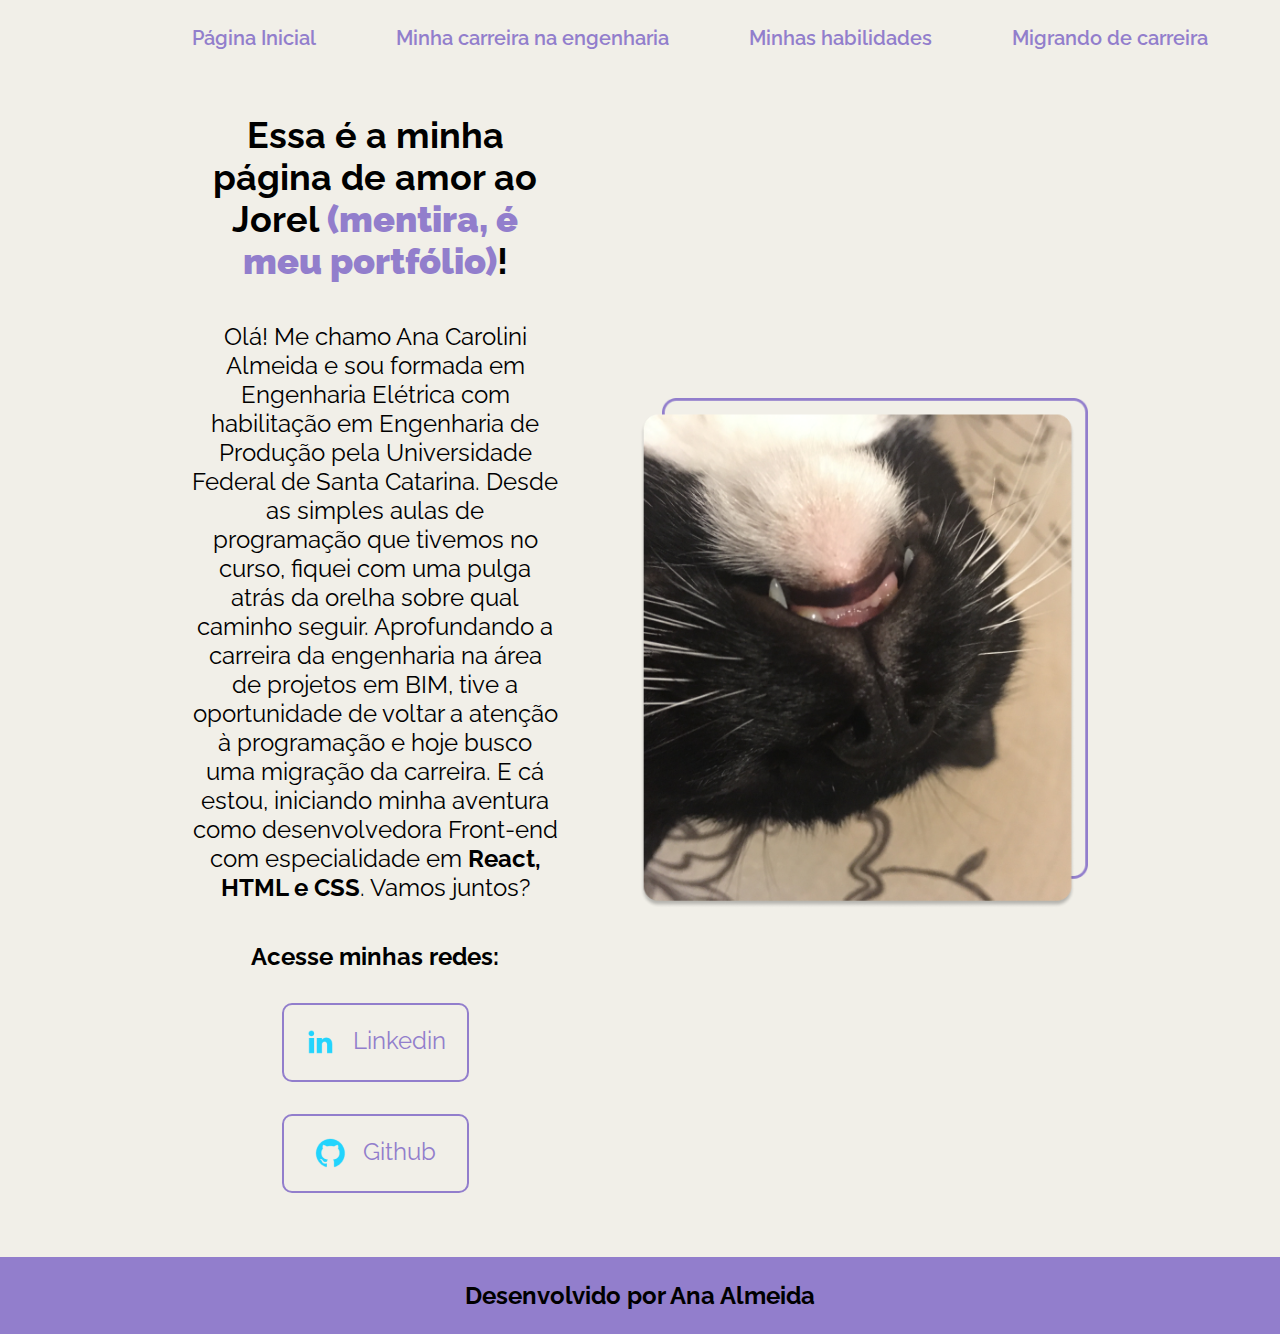
<file: index.html>
<!DOCTYPE html>
<html lang="pt-br">
<headh>
    <meta charset="UTF-8">
    <meta name="viewport" content="width=device-width, initial-scale=1.0">
    <title>Portfolio de Ana Carolini Almeida</title>
    <link rel="stylesheet" href="./styles/style.css">
</headh>

<body>
    <header class="cabecalho">
        <nav class="cabecalho__menu">
            <a class="cabecalho__menu__link" href="index.html">Página Inicial</a>
            <a class="cabecalho__menu__link" href="career.html">Minha carreira na engenharia</a>
            <a class="cabecalho__menu__link">Minhas habilidades</a>
            <a class="cabecalho__menu__link">Migrando de carreira</a>
        </nav>
    </header>
    <main class="apresentacao">
        <section class="apresentacao__conteudo">
        <h1 class="apresentacao__conteudo__titulo">Essa é a minha página de amor ao Jorel <strong class="titulo-destaque">(mentira, é meu portfólio)</strong>!</h1>
        <p class="apresentacao__conteudo__texto">Olá! Me chamo Ana Carolini Almeida e sou formada em Engenharia Elétrica com habilitação em Engenharia de Produção pela Universidade Federal de Santa Catarina. Desde as simples aulas de programação que tivemos no curso, fiquei com uma pulga atrás da orelha sobre qual caminho seguir. Aprofundando a carreira da engenharia na área de projetos em BIM, tive a oportunidade de voltar a atenção à programação e hoje busco uma migração da carreira. E cá estou, iniciando minha aventura como desenvolvedora Front-end com especialidade em <strong>React, HTML e CSS</strong>. Vamos juntos?</p>
        <div class="apresentacao__links">
            <h2 class="apresentacao__links__subtitulo"><strong>Acesse minhas redes:</strong></h2>
            <a class="apresentacao__links__navegacao" href="https://www.linkedin.com/in/anacarolinisouza/">
                <img src="./assets/linkedin.png">
                Linkedin</a>
            <a class="apresentacao__links__navegacao" href="https://github.com/anacarolinids">
                <img src="./assets/github.png">
                Github</a>
        </div>
        </section>
        <img class="apresentacao__imagem" src="./assets/Imagem.png" alt="Foto do Jorel">
    </main>
    <footer class="rodape">
        <p><strong>Desenvolvido por Ana Almeida</strong></p>
    </footer>
</body>

</html>
</file>
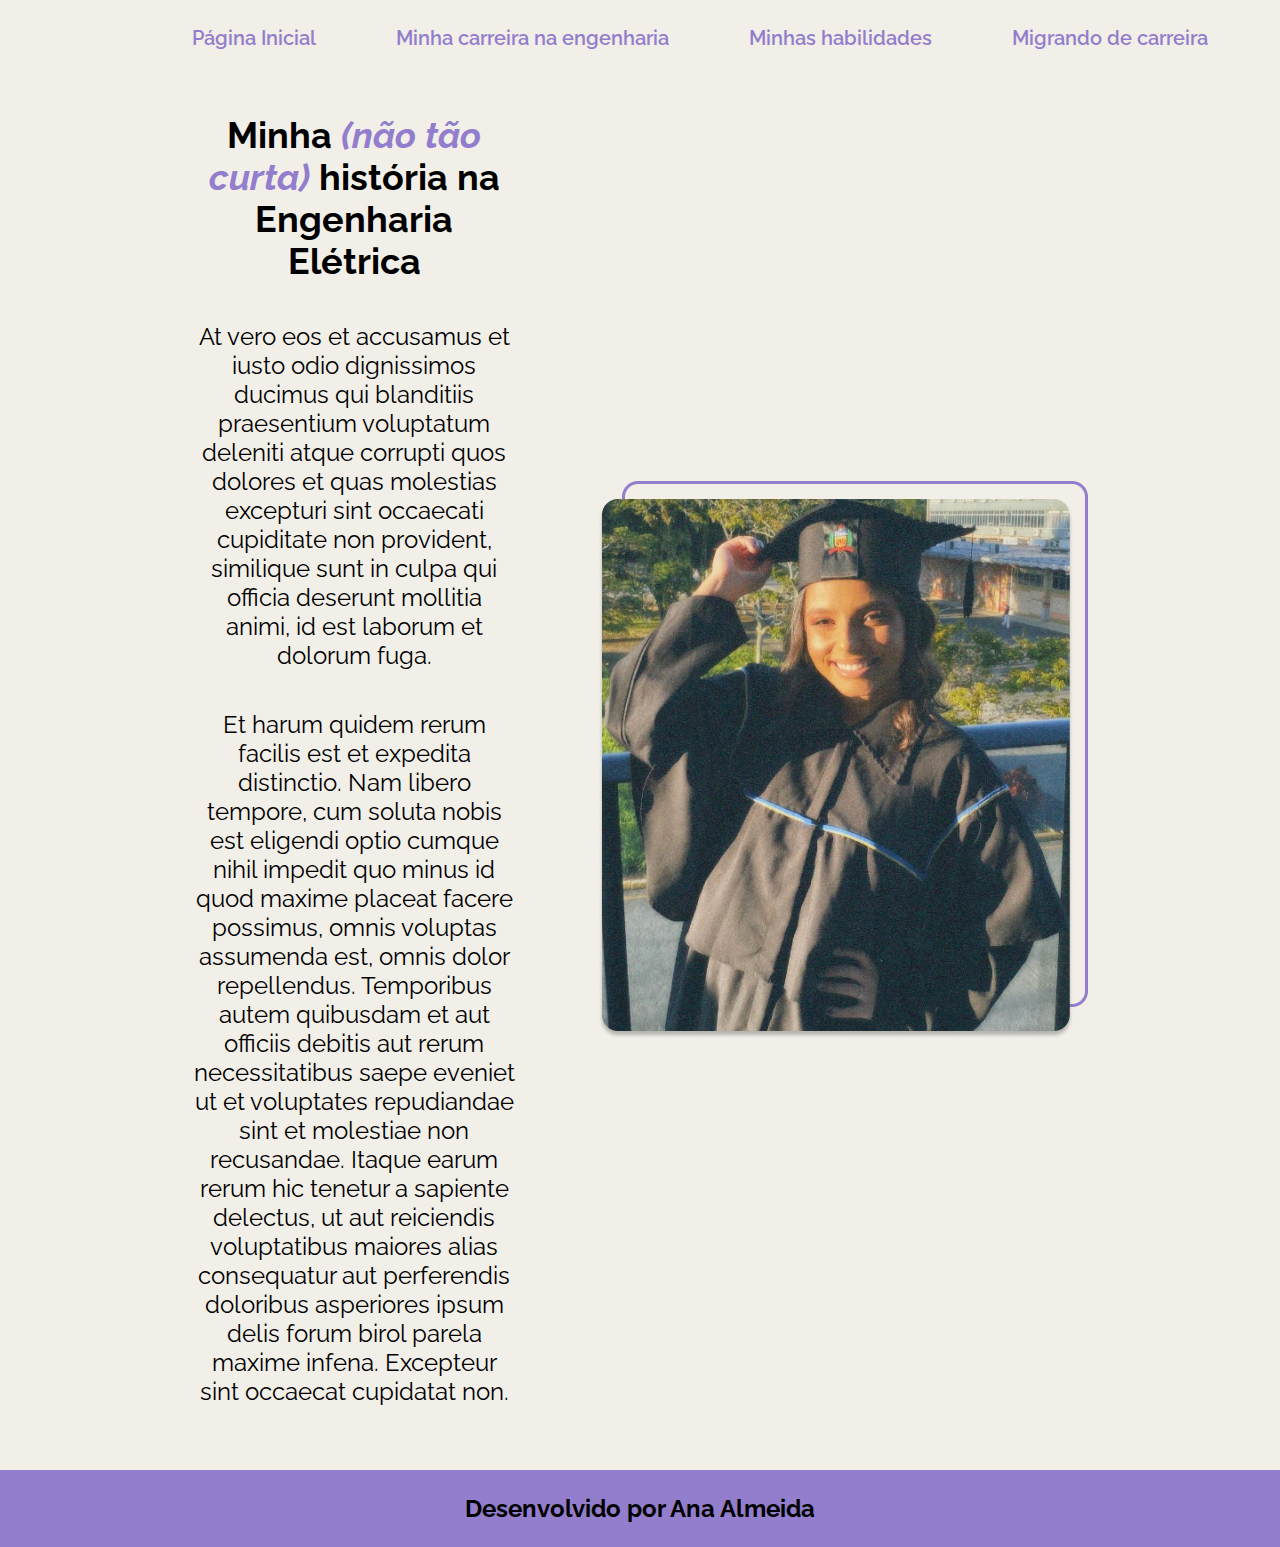
<file: career.html>
<!DOCTYPE html>
<html lang="pt-br">
<head>
    <meta charset="UTF-8">
    <meta http-equiv="X-UA-Compatible" content="IE=edge">
    <meta name="viewport" content="width=device-width, initial-scale=1.0">
    <title>Minha carreira na engenharia</title>
    <link rel="stylesheet" href="./styles/style.css">
</head>
<body>
    <header class="cabecalho">
        <nav class="cabecalho__menu">
            <a class="cabecalho__menu__link" href="index.html">Página Inicial</a>
            <a class="cabecalho__menu__link" href="career.html">Minha carreira na engenharia</a>
            <a class="cabecalho__menu__link">Minhas habilidades</a>
            <a class="cabecalho__menu__link">Migrando de carreira</a>
        </nav>
    </header>

    <main class="apresentacao">
        <section class="apresentacao__conteudo">
            <h1 class="apresentacao__conteudo__titulo">Minha <em class="titulo-destaque">(não tão curta)</em> história na Engenharia Elétrica</h1>
            <p class="apresentacao__conteudo__texto">At vero eos et accusamus et iusto odio dignissimos ducimus qui blanditiis praesentium voluptatum deleniti atque corrupti quos dolores et quas molestias excepturi sint occaecati cupiditate non provident, similique sunt in culpa qui officia deserunt mollitia animi, id est laborum et dolorum fuga.</p>
            <p class="apresentacao__conteudo__texto">Et harum quidem rerum facilis est et expedita distinctio. Nam libero tempore, cum soluta nobis est eligendi optio cumque nihil impedit quo minus id quod maxime placeat facere possimus, omnis voluptas assumenda est, omnis dolor repellendus. Temporibus autem quibusdam et aut officiis debitis aut rerum necessitatibus saepe eveniet ut et voluptates repudiandae sint et molestiae non recusandae. Itaque earum rerum hic tenetur a sapiente delectus, ut aut reiciendis voluptatibus maiores alias consequatur aut perferendis doloribus asperiores ipsum delis forum birol parela maxime infena. Excepteur sint occaecat cupidatat non.</p>
        </section>
        <img src="./assets/forms.png" alt="Foto Formatura">
    </main>

    <footer class="rodape">
        <p><strong>Desenvolvido por Ana Almeida</strong></p>
    </footer>
</body>
</html>
</file>
<file: styles/style.css>
@import url('https://fonts.googleapis.com/css2?family=Raleway:wght@400;500&family=Roboto+Slab:wght@500&display=swap');
@import url('https://fonts.googleapis.com/css2?family=Raleway:wght@200;400;500&family=Roboto+Slab:wght@500&display=swap');

:root {
    --cor-primaria: #F1EFE8;
    --cor-secundaria: black;
    --cor-terciaria: #927ECC;
    --fonte: 'Raleway', sans-serif;
}

* { 
    margin: 0;
    padding: 0;
}

body {
    /* height: 100vh; */
    box-sizing: border-box;
    background-color: var(--cor-primaria);
    color: var(--cor-secundaria);
}

.cabecalho {
    padding: 2% 0% 0% 15%;
}

.cabecalho__menu {
    display: flex;
    gap: 80px;
}

.cabecalho__menu__link {
    font-family: var(--fonte);
    color:#927ECC;
    font-size: 1.25rem;
    font-weight: 600;
    text-decoration: none;
}

.titulo-destaque {
    color: var(--cor-terciaria);
}

.apresentacao {
    padding: 5% 15%;
    display: flex;
    align-items: center;
    justify-content: space-between;
    gap: 82px;
}

.apresentacao__conteudo {
    width: 50%;
    display: flex;
    flex-direction: column;
    gap: 40px;
}

.apresentacao__conteudo__titulo {
    font-size: 2.25rem;
    font-family: var(--fonte);
    text-align: center;
}

.apresentacao__conteudo__texto {
    font-size: 1.5rem;
    font-family: var(--fonte);
    text-align: center;
}

.apresentacao__links { 
    display: flex;
    flex-direction: column;
    justify-content: space-evenly;
    align-items: center;
    gap: 32px;
}

.apresentacao__links__subtitulo { 
    font-family: var(--fonte);
    font-weight: 500;
    font-size: 1.5rem;
}

.apresentacao__links__navegacao { 
    /* background-color: #927ECC; */
    display: flex;
    justify-content: center;
    gap: 16px;
    width: 50%;
    text-align: center;
    border-radius: 10px;
    font-size: 1.5rem;
    padding: 21.5px 0;
    font-family: var(--fonte);
    text-decoration: none;
    color: var(--cor-terciaria); 
    border: 2px solid var(--cor-terciaria); 

}

.apresentacao__links__link:hover { 
    background-color: var(--cor-terciaria);
    color: var(--cor-secundaria); 
}

.apresentacao__imagem {
    width: 50%;
}

.rodape {
    padding: 24px;
    color: var(--cor-secundaria);
    background-color: var(--cor-terciaria);
    text-align: center;
    font-family: var(--fonte);
    font-size: 1.5rem;
    font-weight: 400;
}

@media (max-width: 600px) {

    .cabecalho {
        padding: 10%;
    }

    .cabecalho__menu {
        justify-content: center;
    }

    .apresentacao {
        flex-direction: column-reverse;
        padding: 5%;
    }

    .apresentacao__conteudo {
        width: auto;
    }

}
</file>
